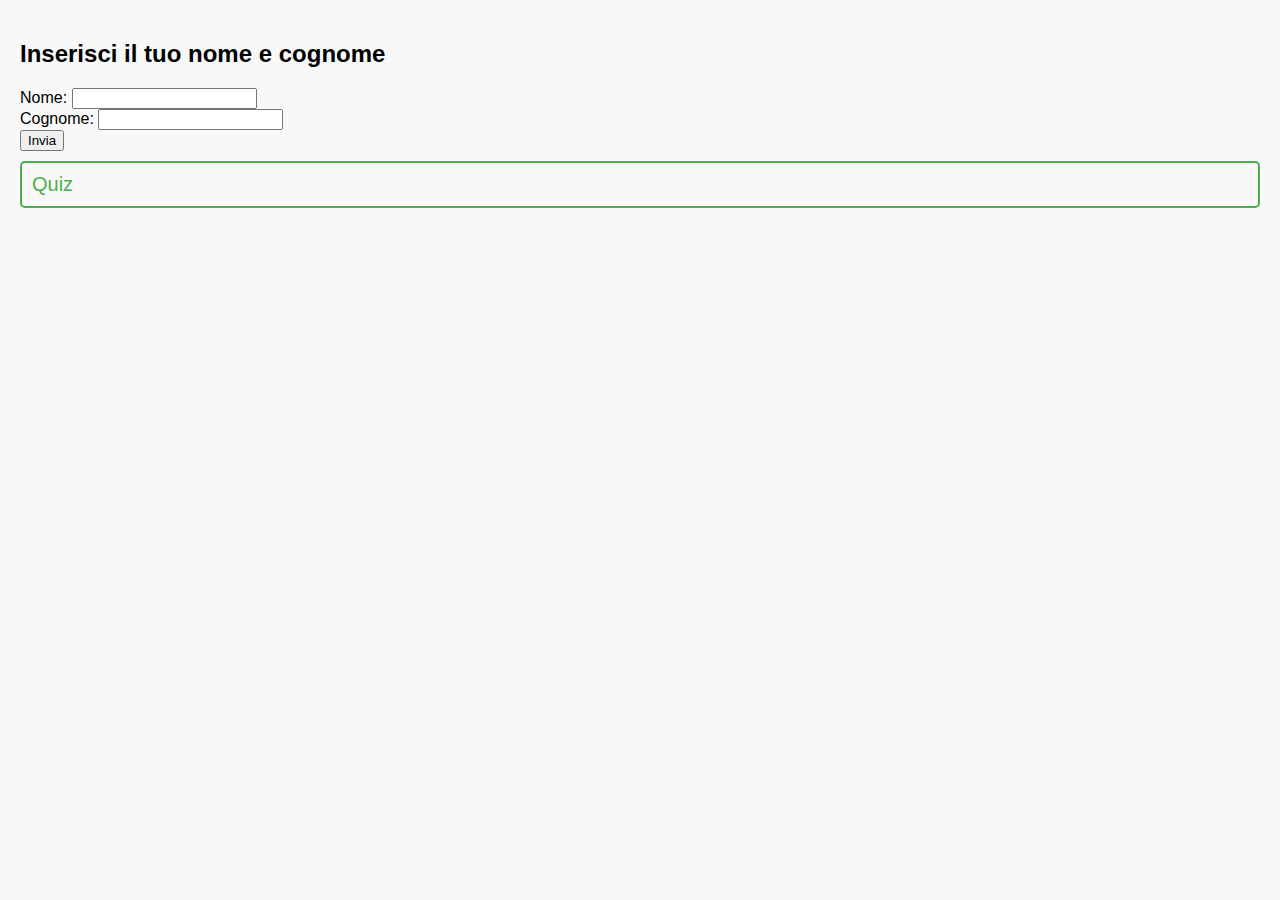
<file: index.html>
<!DOCTYPE html>
<html lang="it">
<head>
    <meta charset="UTF-8">
    <meta name="viewport" content="width=device-width, initial-scale=1.0">
    <title>Seleziona il Quiz</title>
    <style>
    body {
      font-family: Arial, sans-serif;
      padding: 20px;
    }
    #quiz {
      display: none; /* Nascondi il quiz fino a quando non è pronto */
    }
  </style>
    <script src="script.js" defer></script>
    <link rel="stylesheet" href="style.css">
</head>
<body>

<div id="user-input">
        <h2>Inserisci il tuo nome e cognome</h2>
        <form id="nameForm">
            <label for="firstName">Nome:</label>
            <input type="text" id="firstName" name="firstName" required><br>
            <label for="lastName">Cognome:</label>
            <input type="text" id="lastName" name="lastName" required><br>
            <input type="submit" value="Invia">
            <a href="index2.html" class="quiz-link">Quiz</a>
        </form>
    </div>
    
</body>
</html>
</file>
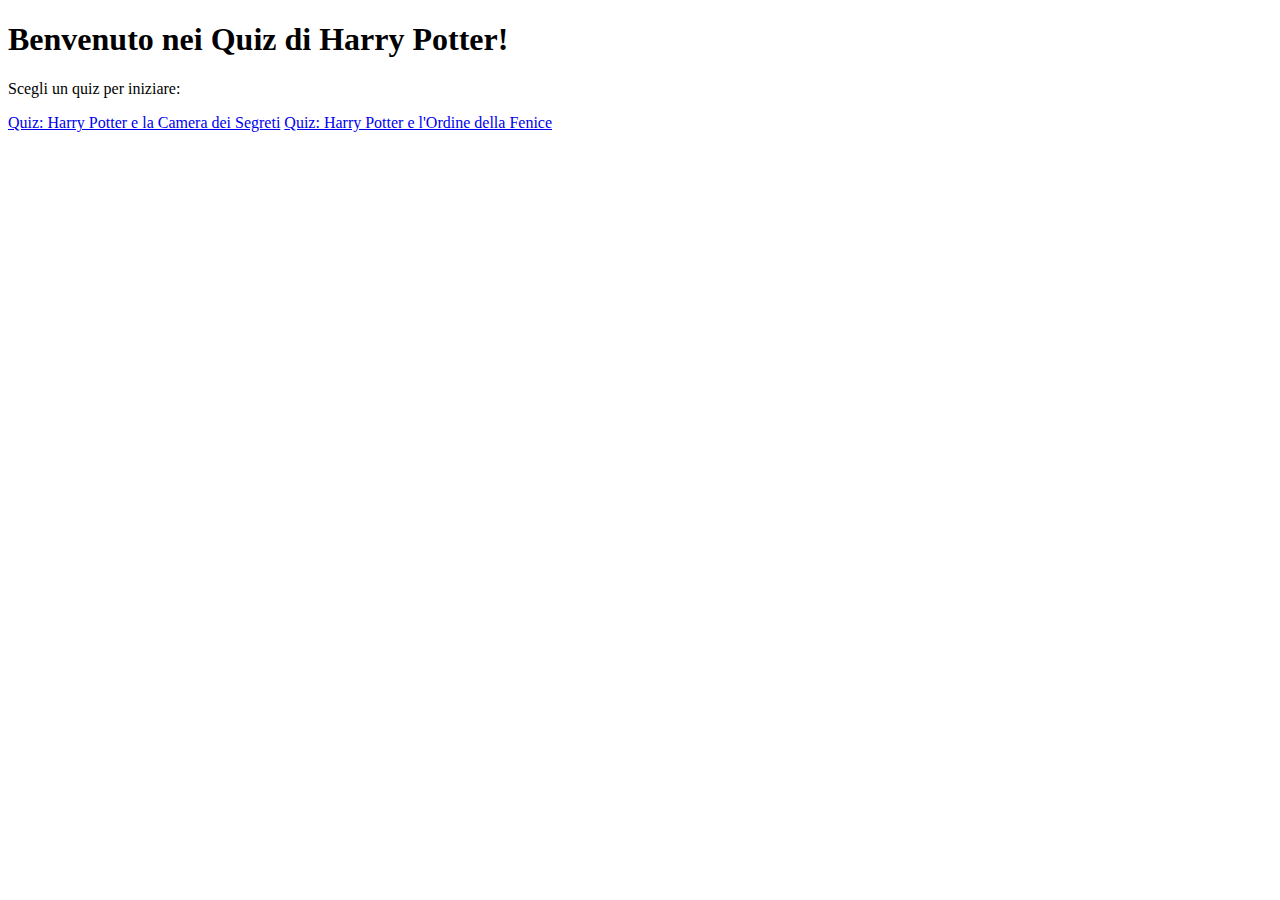
<file: index2.html>
<!DOCTYPE html>
<html lang="en">
<head>
    <meta charset="UTF-8">
    <meta name="viewport" content="width=device-width, initial-scale=1.0">
    <title>Trivial Pursuit HP</title>
</head>
<body>
    <div class="quiz-selection-container">
        <h1>Benvenuto nei Quiz di Harry Potter!</h1>
        <p>Scegli un quiz per iniziare:</p>
        <a href="secondo-film.html" class="quiz-link">Quiz: Harry Potter e la Camera dei Segreti</a>
        <!-- <a href="quinto-film.html" class="quiz-link">Quiz: Harry Potter e l'Ordine della Fenice</a> -->   
        <a href="quinto-film.html" class="quiz-link">Quiz: Harry Potter e l'Ordine della Fenice</a> 
    </div>

    <!-- Rest of your HTML content -->
</body>
</html>
</file>
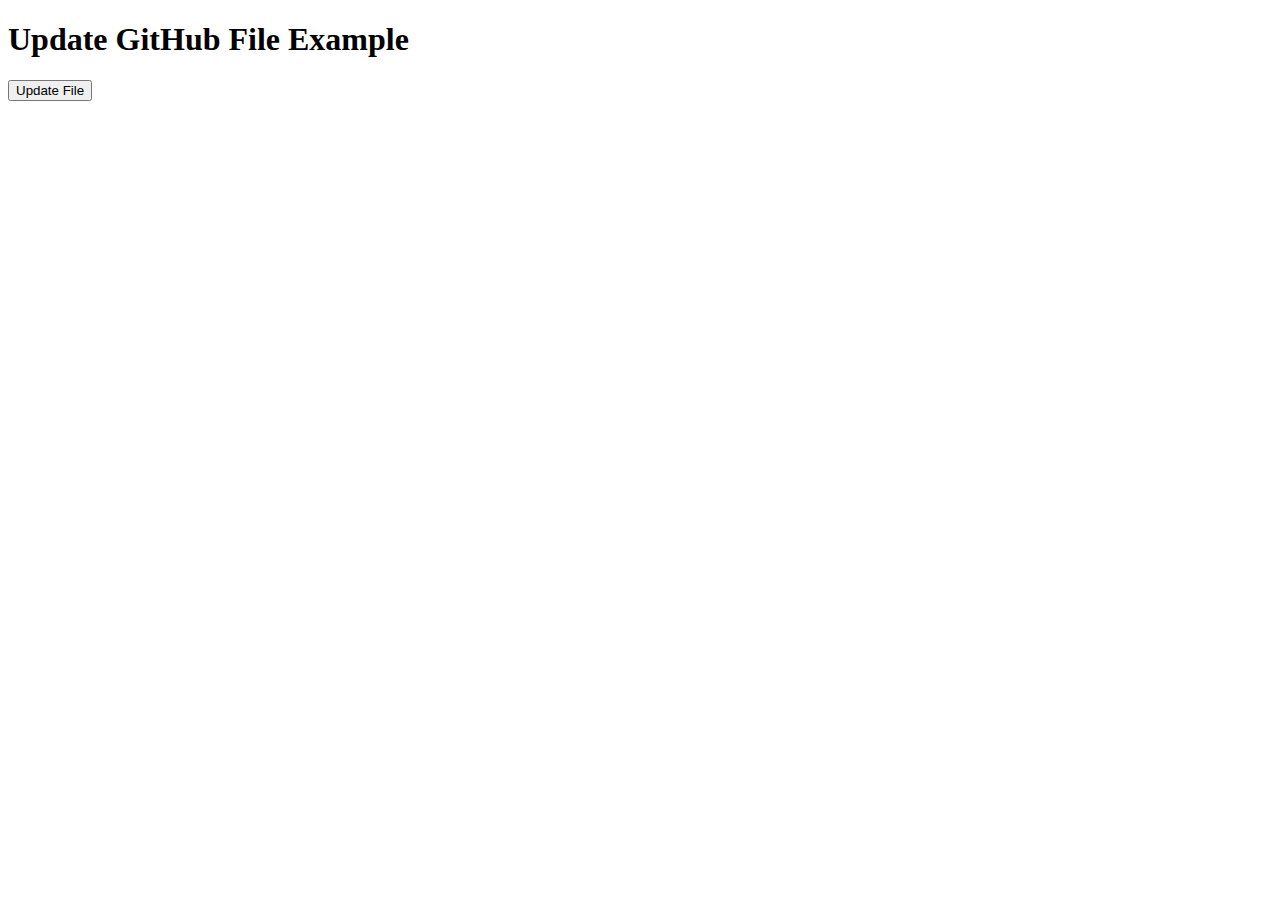
<file: index3.html>
<!DOCTYPE html>
<html lang="en">
<head>
    <meta charset="UTF-8">
    <meta name="viewport" content="width=device-width, initial-scale=1.0">
    <title>Update GitHub File</title>
</head>
<body>
    <h1>Update GitHub File Example</h1>
    <button id="updateButton">Update File</button>

    <script>
        // Impostazioni
        const repoOwner = 'Potasovvi';  // Cambia con il tuo username GitHub
        const repoName = 'Trivial-Pursuit-HP';  // Cambia con il nome del tuo repository
        const filePath = 'data.json';  // Percorso al file che vuoi aggiornare
        const token = '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';  // Il tuo token di accesso personale

        // Nuovi dati da inserire nel file JSON
        const newData = {
            name: "Andrea",
            surname: "Rovarotti",
            score: 95
        };

        // Funzione per ottenere l'ultimo SHA del file
        async function getFileSha() {
            const url = `https://api.github.com/repos/${repoOwner}/${repoName}/contents/${filePath}`;
            const headers = {
                'Authorization': `token ${token}`,
                'Accept': 'application/vnd.github.v3+json'
            };
            const response = await fetch(url, { headers });
            if (!response.ok) {
                throw new Error(`Errore nella richiesta SHA: ${response.statusText}`);
            }
            const responseData = await response.json();
            return responseData.sha;
        }

        // Funzione per aggiornare il file su GitHub
        async function updateFile(sha) {
            const url = `https://api.github.com/repos/${repoOwner}/${repoName}/contents/${filePath}`;
            const headers = {
                'Authorization': `token ${token}`,
                'Accept': 'application/vnd.github.v3+json'
            };
            const newContent = btoa(JSON.stringify(newData)); // Codifica il contenuto in base64
            const updateData = {
                message: "Aggiornamento dati JSON",
                committer: {
                    name: "Your Name",
                    email: "your_email@example.com"
                },
                content: newContent,
                sha: sha
            };
            const response = await fetch(url, {
                method: 'PUT',
                headers: headers,
                body: JSON.stringify(updateData)
            });
            if (response.ok) {
                console.log("File aggiornato con successo!");
            } else {
                console.error(`Errore nell'aggiornamento del file: ${response.status}`);
                console.error(await response.json());
            }
        }

        // Esecuzione al click del bottone
        document.getElementById('updateButton').addEventListener('click', () => {
            getFileSha().then(updateFile).catch(console.error);
        });
    </script>
    
</body>
</html>
</file>
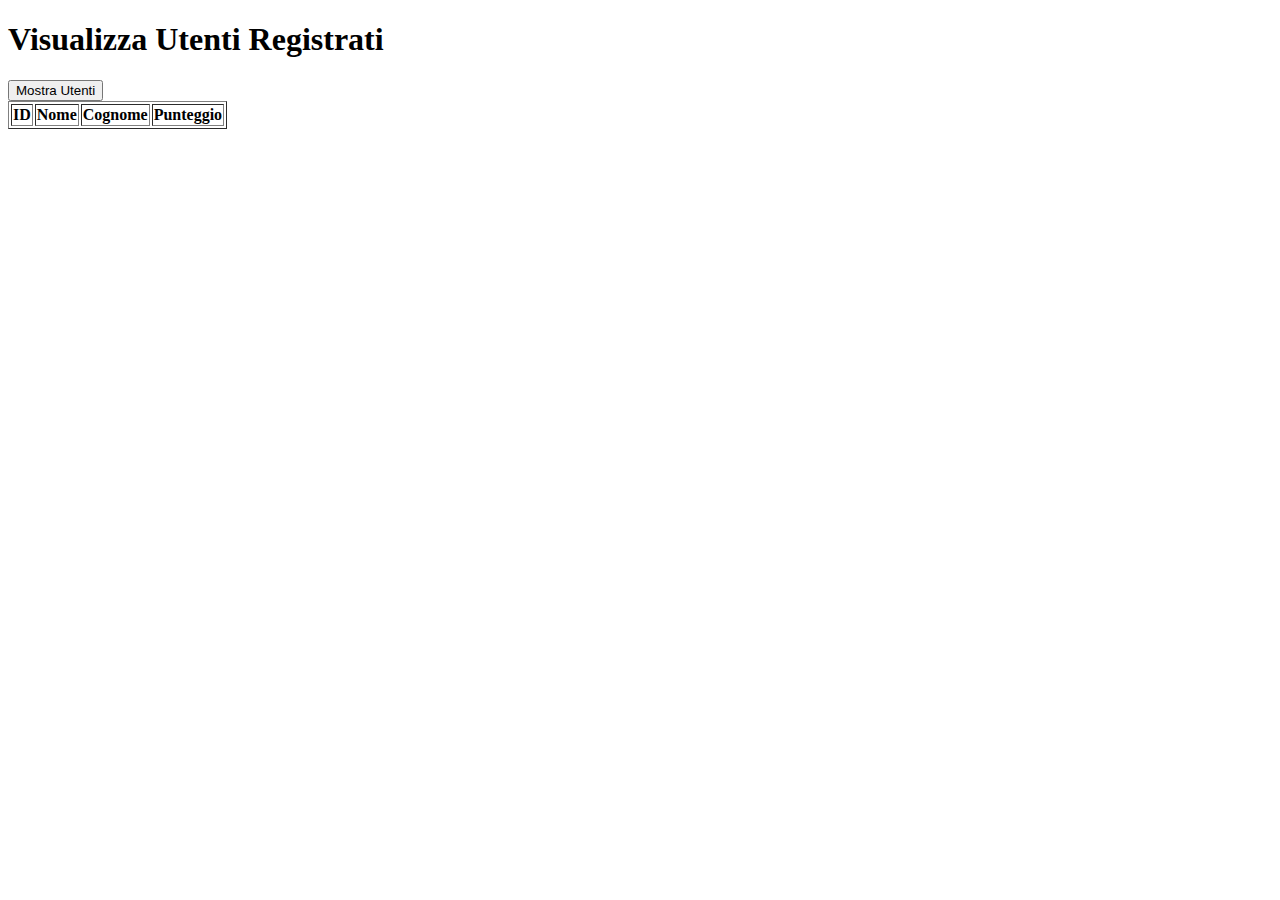
<file: index5.html>
<!DOCTYPE html>
<html lang="it">
<head>
    <meta charset="UTF-8">
    <meta name="viewport" content="width=device-width, initial-scale=1.0">
    <title>Visualizza Utenti</title>
    <script>
        document.addEventListener('DOMContentLoaded', (event) => {
            // Funzione per inizializzare il database IndexedDB
            function initDatabase() {
                return new Promise((resolve, reject) => {
                    let request = indexedDB.open('UserDatabase', 1);

                    request.onupgradeneeded = (event) => {
                        let db = event.target.result;
                        if (!db.objectStoreNames.contains('users')) {
                            let objectStore = db.createObjectStore('users', { keyPath: 'id', autoIncrement: true });
                            objectStore.createIndex('nome', 'nome', { unique: false });
                            objectStore.createIndex('cognome', 'cognome', { unique: false });
                        }
                    };

                    request.onsuccess = (event) => {
                        resolve(event.target.result);
                    };

                    request.onerror = (event) => {
                        reject(event.target.error);
                    };
                });
            }

            // Funzione per recuperare e mostrare tutti gli utenti nel database
            function getAllUsers(db) {
                return new Promise((resolve, reject) => {
                    let transaction = db.transaction(['users'], 'readonly');
                    let store = transaction.objectStore('users');
                    let request = store.getAll();

                    request.onsuccess = (event) => {
                        resolve(event.target.result);
                    };

                    request.onerror = (event) => {
                        reject(event.target.error);
                    };
                });
            }

            // Evento click per il pulsante Mostra Utenti
            document.getElementById('showUsersButton').addEventListener('click', async (event) => {
                event.preventDefault();

                let db = await initDatabase();
                let users = await getAllUsers(db);

                let table = document.getElementById('usersTable');
                table.innerHTML = '<tr><th>ID</th><th>Nome</th><th>Cognome</th><th>Punteggio</th></tr>';
                
                users.forEach(user => {
                    let row = table.insertRow();
                    row.insertCell(0).innerText = user.id;
                    row.insertCell(1).innerText = user.nome;
                    row.insertCell(2).innerText = user.cognome;
                    row.insertCell(3).innerText = user.punteggio;
                });
            });

            // Inizializzare il database e caricare i dati all'avvio della pagina
            (async () => {
                let db = await initDatabase();
                let users = await getAllUsers(db);

                let table = document.getElementById('usersTable');
                table.innerHTML = '<tr><th>ID</th><th>Nome</th><th>Cognome</th><th>Punteggio</th></tr>';
                
                users.forEach(user => {
                    let row = table.insertRow();
                    row.insertCell(0).innerText = user.id;
                    row.insertCell(1).innerText = user.nome;
                    row.insertCell(2).innerText = user.cognome;
                    row.insertCell(3).innerText = user.punteggio;
                });
            })();
        });
    </script>
</head>
<body>
    <h1>Visualizza Utenti Registrati</h1>
    <button id="showUsersButton">Mostra Utenti</button>
    <table id="usersTable" border="1">
        <tr>
            <th>ID</th>
            <th>Nome</th>
            <th>Cognome</th>
            <th>Punteggio</th>
        </tr>
    </table>
</body>
</html>
</file>
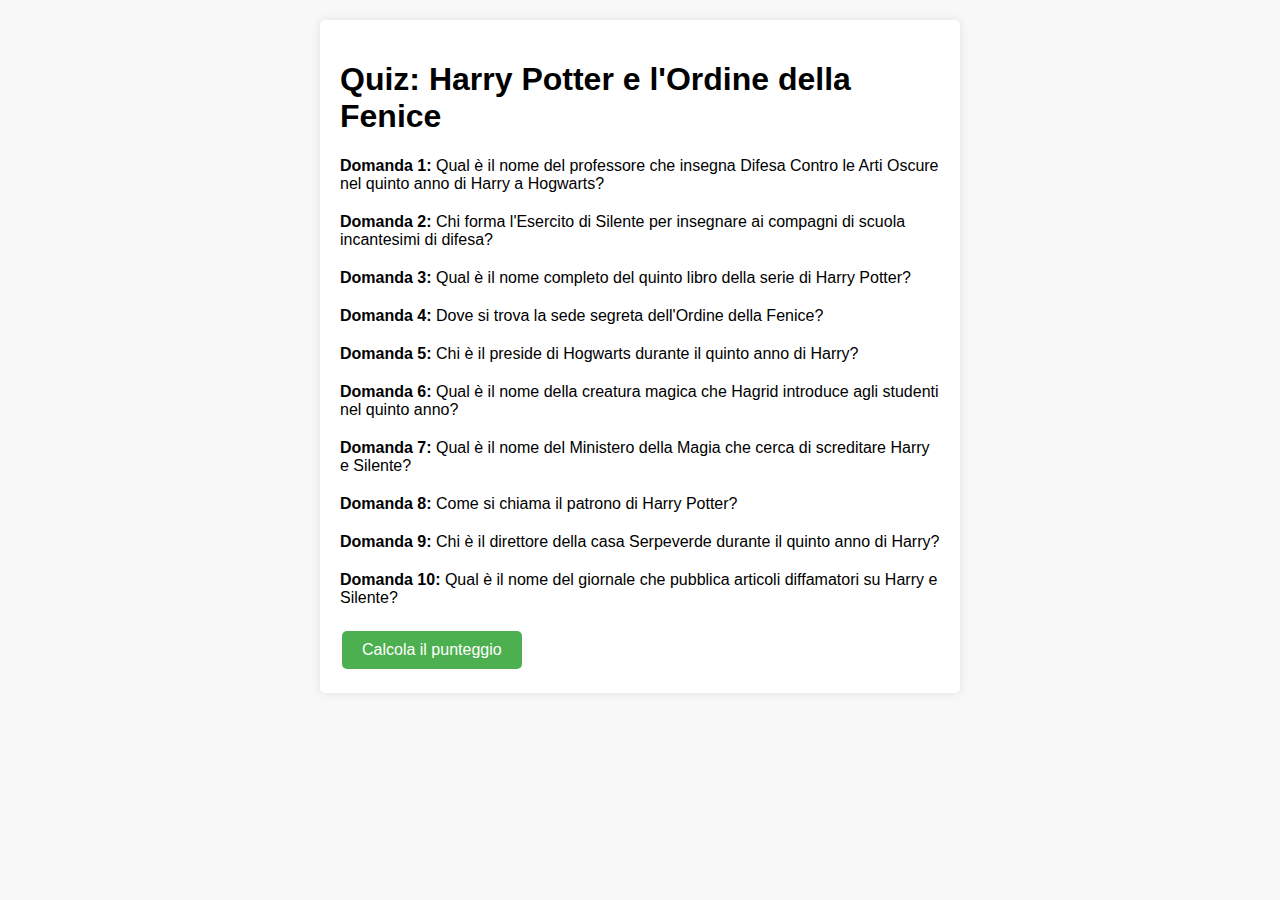
<file: quinto-film.html>
<!DOCTYPE html>
<html lang="it">
<head>
    <meta charset="UTF-8">
    <meta name="viewport" content="width=device-width, initial-scale=1.0">
    <title>Quiz: Harry Potter e l'Ordine della Fenice</title>
    <link rel="stylesheet" href="style.css">
</head>
<body>
    <div class="quiz-container">
        <h1>Quiz: Harry Potter e l'Ordine della Fenice</h1>
        <form id="quizForm">
            <!-- Inserisci qui le domande per il quinto film -->

<div class="question">
        <p><strong>Domanda 1:</strong> Qual è il nome del professore che insegna Difesa Contro le Arti Oscure nel quinto anno di Harry a Hogwarts?</p>
    </div>
    <div class="question">
        <p><strong>Domanda 2:</strong> Chi forma l'Esercito di Silente per insegnare ai compagni di scuola incantesimi di difesa?</p>
    </div>
    <div class="question">
        <p><strong>Domanda 3:</strong> Qual è il nome completo del quinto libro della serie di Harry Potter?</p>
    </div>
    <div class="question">
        <p><strong>Domanda 4:</strong> Dove si trova la sede segreta dell'Ordine della Fenice?</p>
    </div>
    <div class="question">
        <p><strong>Domanda 5:</strong> Chi è il preside di Hogwarts durante il quinto anno di Harry?</p>
    </div>
    <div class="question">
        <p><strong>Domanda 6:</strong> Qual è il nome della creatura magica che Hagrid introduce agli studenti nel quinto anno?</p>
    </div>
    <div class="question">
        <p><strong>Domanda 7:</strong> Qual è il nome del Ministero della Magia che cerca di screditare Harry e Silente?</p>
    </div>
    <div class="question">
        <p><strong>Domanda 8:</strong> Come si chiama il patrono di Harry Potter?</p>
    </div>
    <div class="question">
        <p><strong>Domanda 9:</strong> Chi è il direttore della casa Serpeverde durante il quinto anno di Harry?</p>
    </div>
    <div class="question">
        <p><strong>Domanda 10:</strong> Qual è il nome del giornale che pubblica articoli diffamatori su Harry e Silente?</p>
    </div>


            <!-- Copia e incolla il codice per le domande del quinto film qui -->
            <!-- ... -->
            <button type="button" onclick="calculateScore()">Calcola il punteggio</button>
        </form>
        <div id="result"></div>
    </div>
    <script src="script.js"></script>
</body>
</html>
</file>
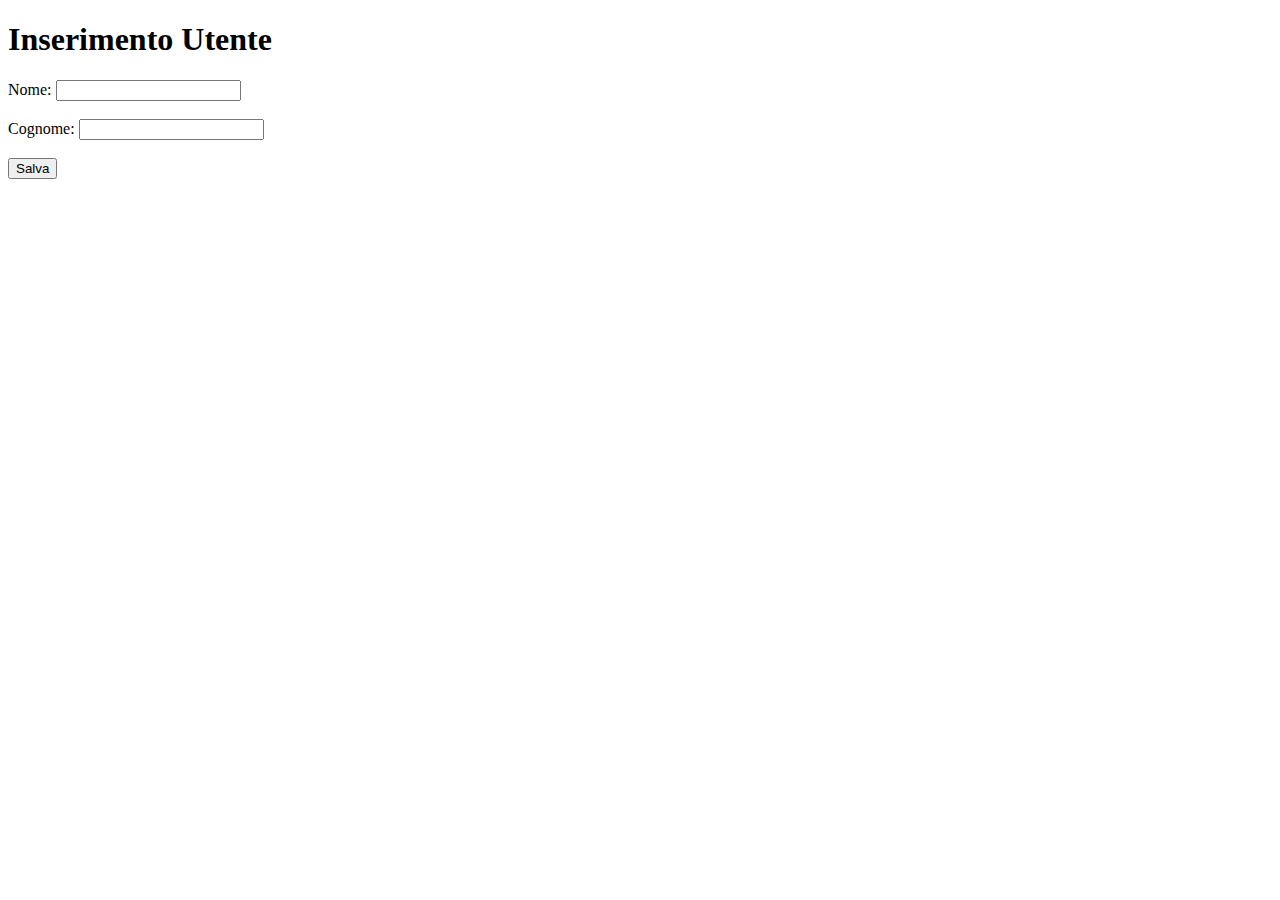
<file: quiz.html>
<!DOCTYPE html>
<html lang="it">
<head>
    <meta charset="UTF-8">
    <meta name="viewport" content="width=device-width, initial-scale=1.0">
    <title>Inserimento Utente</title>
    <script>
        document.addEventListener('DOMContentLoaded', (event) => {
            function initDatabase() {
                return new Promise((resolve, reject) => {
                    let request = indexedDB.open('UserDatabase', 1);

                    request.onupgradeneeded = (event) => {
                        let db = event.target.result;
                        if (!db.objectStoreNames.contains('users')) {
                            let objectStore = db.createObjectStore('users', { keyPath: 'id', autoIncrement: true });
                            objectStore.createIndex('nome', 'nome', { unique: false });
                            objectStore.createIndex('cognome', 'cognome', { unique: false });
                        }
                    };

                    request.onsuccess = (event) => {
                        resolve(event.target.result);
                    };

                    request.onerror = (event) => {
                        reject(event.target.error);
                    };
                });
            }

            function userExists(db, nome, cognome) {
                return new Promise((resolve, reject) => {
                    let transaction = db.transaction(['users'], 'readonly');
                    let store = transaction.objectStore('users');
                    let index = store.index('nome');
                    let request = index.openCursor();

                    request.onsuccess = (event) => {
                        let cursor = event.target.result;
                        if (cursor) {
                            if (cursor.value.nome === nome && cursor.value.cognome === cognome) {
                                resolve(cursor.value.id);
                            } else {
                                cursor.continue();
                            }
                        } else {
                            resolve(false);
                        }
                    };

                    request.onerror = (event) => {
                        reject(event.target.error);
                    };
                });
            }

            function saveUser(db, nome, cognome) {
                return new Promise((resolve, reject) => {
                    let transaction = db.transaction(['users'], 'readwrite');
                    let store = transaction.objectStore('users');
                    let user = { nome: nome, cognome: cognome, punteggio: 0 };
                    let request = store.add(user);

                    request.onsuccess = (event) => {
                        resolve(event.target.result);
                    };

                    request.onerror = (event) => {
                        reject(event.target.error);
                    };
                });
            }

            document.getElementById('saveButton').addEventListener('click', async (event) => {
                event.preventDefault();
                let nome = document.getElementById('nome').value;
                let cognome = document.getElementById('cognome').value;

                let db = await initDatabase();
                let userId = await userExists(db, nome, cognome);

                if (!userId) {
                    userId = await saveUser(db, nome, cognome);
                }

                localStorage.setItem('userId', userId);
                window.location.href = 'quiz.html';
            });
        });
    </script>
</head>
<body>
    <h1>Inserimento Utente</h1>
    <form id="registrationForm">
        <label for="nome">Nome:</label>
        <input type="text" id="nome" name="nome" required><br><br>
        <label for="cognome">Cognome:</label>
        <input type="text" id="cognome" name="cognome" required><br><br>
        <button id="saveButton">Salva</button>
    </form>
</body>
</html>
</file>
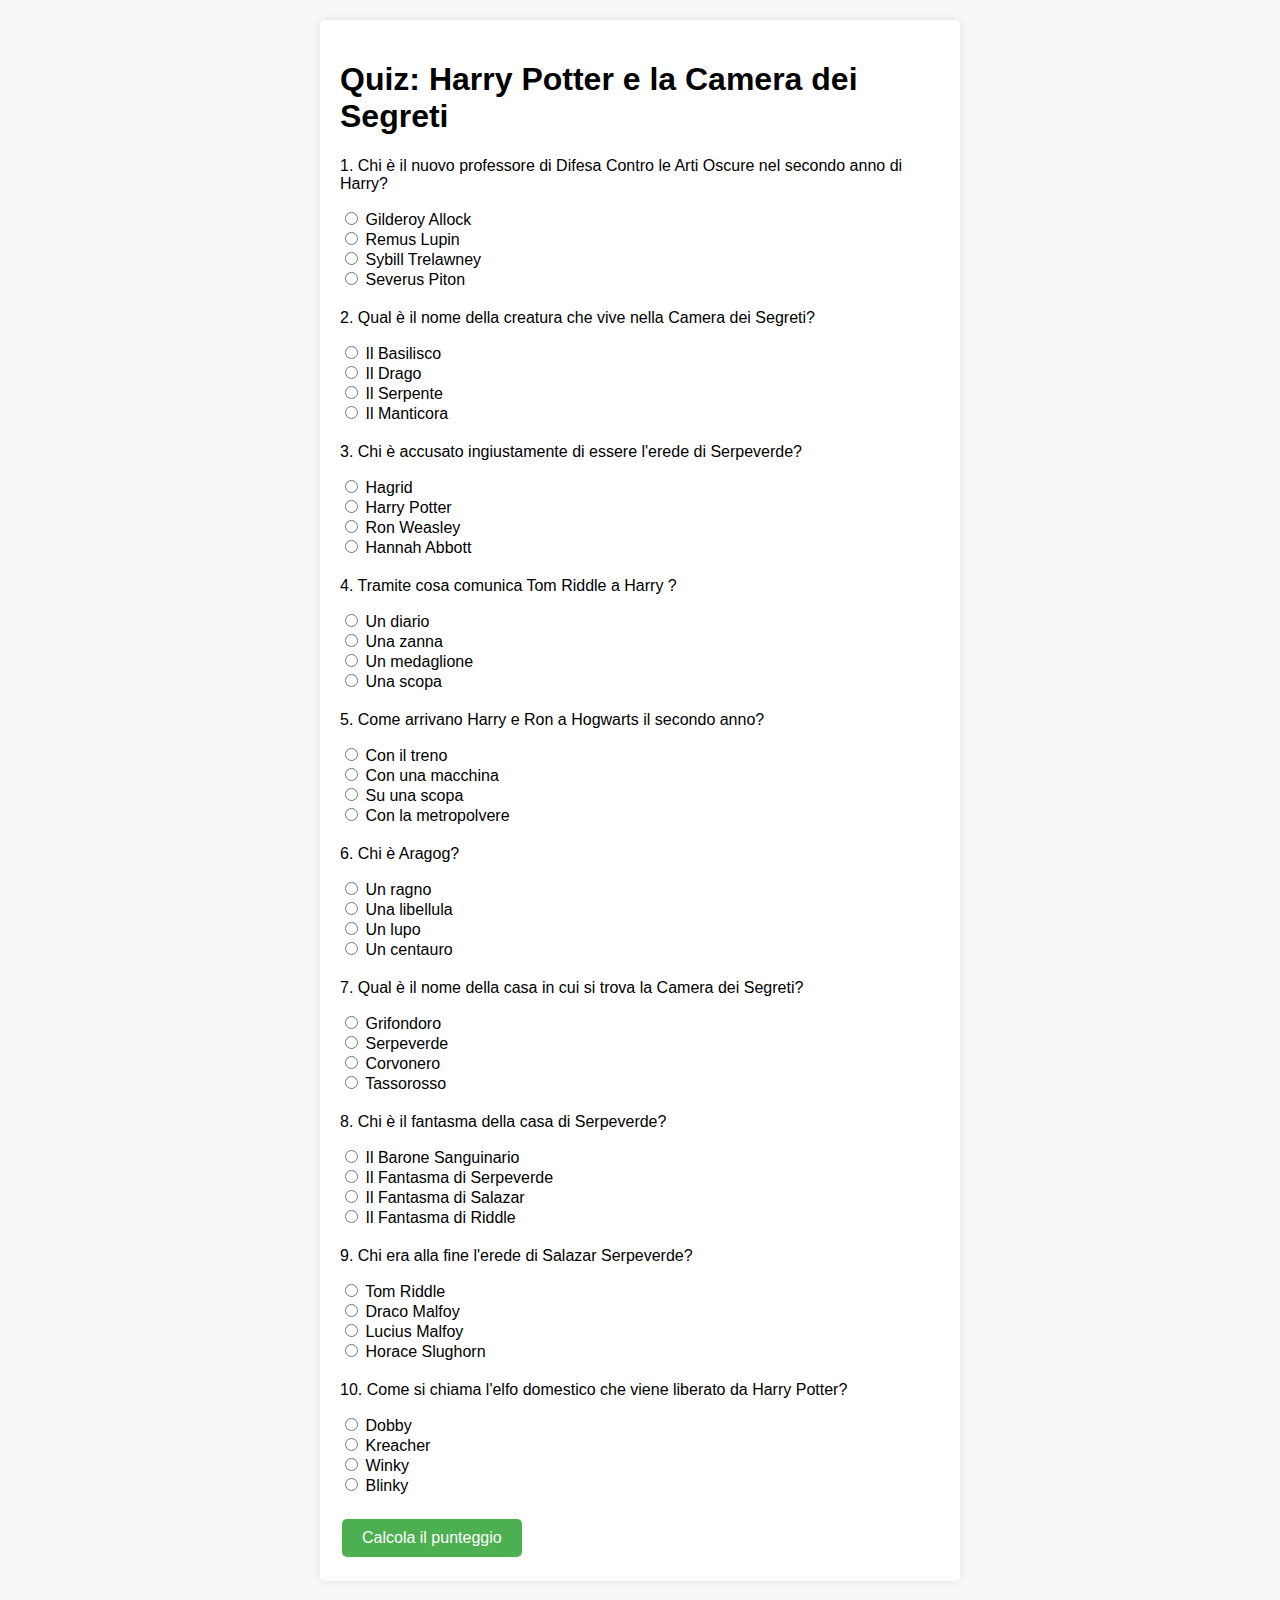
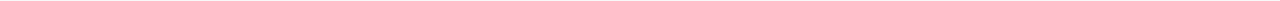
<file: secondo-film.html>
<!DOCTYPE html>
<html lang="it">
<head>
    <meta charset="UTF-8">
    <meta name="viewport" content="width=device-width, initial-scale=1.0">
    <title>Quiz: Harry Potter e la Camera dei Segreti</title>
    <link rel="stylesheet" href="style.css">
</head>
<body>
    <div class="quiz-container">
        <h1>Quiz: Harry Potter e la Camera dei Segreti</h1>
        <form id="quizForm">
            <div class="question">
                <p>1. Chi è il nuovo professore di Difesa Contro le Arti Oscure nel secondo anno di Harry?</p>
                <input type="radio" id="q1a" name="q1" value="a">
                <label for="q1a">Gilderoy Allock</label><br>
                <input type="radio" id="q1b" name="q1" value="b">
                <label for="q1b">Remus Lupin</label><br>
                <input type="radio" id="q1c" name="q1" value="c">
                <label for="q1c">Sybill Trelawney</label><br>
                <input type="radio" id="q1d" name="q1" value="d">
                <label for="q1d">Severus Piton</label>
            </div>

            <div class="question">
                <p>2. Qual è il nome della creatura che vive nella Camera dei Segreti?</p>
                <input type="radio" id="q2a" name="q2" value="a">
                <label for="q2a">Il Basilisco</label><br>
                <input type="radio" id="q2b" name="q2" value="b">
                <label for="q2b">Il Drago</label><br>
                <input type="radio" id="q2c" name="q2" value="c">
                <label for="q2c">Il Serpente</label><br>
                <input type="radio" id="q2d" name="q2" value="d">
                <label for="q2d">Il Manticora</label>
            </div>

            <div class="question">
                <p>3. Chi è accusato ingiustamente di essere l'erede di Serpeverde?</p>
                <input type="radio" id="q3a" name="q3" value="a">
                <label for="q3a">Hagrid</label><br>
                <input type="radio" id="q3b" name="q3" value="b">
                <label for="q3b">Harry Potter</label><br>
                <input type="radio" id="q3c" name="q3" value="c">
                <label for="q3c">Ron Weasley</label><br>
                <input type="radio" id="q3d" name="q3" value="d">
                <label for="q3d">Hannah Abbott</label>
            </div>

            <div class="question">
                <p>4. Tramite cosa comunica Tom Riddle a Harry ?</p>
                <input type="radio" id="q4a" name="q4" value="a">
                <label for="q4a">Un diario</label><br>
                <input type="radio" id="q4b" name="q4" value="b">
                <label for="q4b">Una zanna</label><br>
                <input type="radio" id="q4c" name="q4" value="c">
                <label for="q4c">Un medaglione</label><br>
                <input type="radio" id="q4d" name="q4" value="d">
                <label for="q4d">Una scopa</label>
            </div>

            <div class="question">
                <p>5. Come arrivano Harry e Ron a Hogwarts il secondo anno?</p>
                <input type="radio" id="q5a" name="q5" value="a">
                <label for="q5a">Con il treno</label><br>
                <input type="radio" id="q5b" name="q5" value="b">
                <label for="q5b">Con una macchina</label><br>
                <input type="radio" id="q5c" name="q5" value="c">
                <label for="q5c">Su una scopa</label><br>
                <input type="radio" id="q5d" name="q5" value="d">
                <label for="q5d">Con la metropolvere</label>
            </div>

            <div class="question">
                <p>6. Chi è Aragog?</p>
                <input type="radio" id="q6a" name="q6" value="a">
                <label for="q6a">Un ragno</label><br>
                <input type="radio" id="q6b" name="q6" value="b">
                <label for="q6b">Una libellula</label><br>
                <input type="radio" id="q6c" name="q6" value="c">
                <label for="q6c">Un lupo</label><br>
                <input type="radio" id="q6d" name="q6" value="d">
                <label for="q6d">Un centauro</label>
            </div>

            <div class="question">
                <p>7. Qual è il nome della casa in cui si trova la Camera dei Segreti?</p>
                <input type="radio" id="q7a" name="q7" value="a">
                <label for="q7a">Grifondoro</label><br>
                <input type="radio" id="q7b" name="q7" value="b">
                <label for="q7b">Serpeverde</label><br>
                <input type="radio" id="q7c" name="q7" value="c">
                <label for="q7c">Corvonero</label><br>
                <input type="radio" id="q7d" name="q7" value="d">
                <label for="q7d">Tassorosso</label>
            </div>

            <div class="question">
                <p>8. Chi è il fantasma della casa di Serpeverde?</p>
                <input type="radio" id="q8a" name="q8" value="a">
                <label for="q8a">Il Barone Sanguinario</label><br>
                <input type="radio" id="q8b" name="q8" value="b">
                <label for="q8b">Il Fantasma di Serpeverde</label><br>
                <input type="radio" id="q8c" name="q8" value="c">
                <label for="q8c">Il Fantasma di Salazar</label><br>
                <input type="radio" id="q8d" name="q8" value="d">
                <label for="q8d">Il Fantasma di Riddle</label>
            </div>

            <div class="question">
                <p>9. Chi era alla fine l'erede di Salazar Serpeverde?</p>
                <input type="radio" id="q9a" name="q9" value="a">
                <label for="q9a">Tom Riddle</label><br>
                <input type="radio" id="q9b" name="q9" value="b">
                <label for="q9b">Draco Malfoy</label><br>
                <input type="radio" id="q9c" name="q9" value="c">
                <label for="q9c">Lucius Malfoy</label><br>
                <input type="radio" id="q9d" name="q9" value="d">
                <label for="q9d">Horace Slughorn</label>
            </div>

            <div class="question">
                <p>10. Come si chiama l'elfo domestico che viene liberato da Harry Potter?</p>
                <input type="radio" id="q10a" name="q10" value="a">
                <label for="q10a">Dobby</label><br>
                <input type="radio" id="q10b" name="q10" value="b">
                <label for="q10b">Kreacher</label><br>
                <input type="radio" id="q10c" name="q10" value="c">
                <label for="q10c">Winky</label><br>
                <input type="radio" id="q10d" name="q10" value="d">
                <label for="q10d">Blinky</label>
            </div>

            <button type="button" onclick="calculateScore()">Calcola il punteggio</button>
        </form>
        <div id="result"></div>
    </div>
    <script src="script2.js"></script>
</body>
</html>
</file>
<file: style.css>
body {
    font-family: Arial, sans-serif;
    background-color: #f8f8f8;
    margin: 0;
    padding: 20px;
}
.quiz-selection-container {
    background-color: #fff;
    padding: 20px;
    border-radius: 5px;
    box-shadow: 0 0 10px rgba(0, 0, 0, 0.1);
    max-width: 600px;
    margin: 0 auto;
    text-align: center;
}
.quiz-link {
    display: block;
    margin: 10px 0;
    text-decoration: none;
    color: #4CAF50;
    font-size: 20px;
    border: 2px solid #4CAF50;
    border-radius: 5px;
    padding: 10px;
}
.quiz-link:hover {
    background-color: #4CAF50;
    color: white;
}
.quiz-container {
    background-color: #fff;
    padding: 20px;
    border-radius: 5px;
    box-shadow: 0 0 10px rgba(0, 0, 0, 0.1);
    max-width: 600px;
    margin: 0 auto;
}
.question {
    margin-bottom: 20px;
}
button {
    background-color: #4CAF50;
    color: white;
    border: none;
    padding: 10px 20px;
    text-align: center;
    display: inline-block;
    font-size: 16px;
    margin: 4px 2px;
    cursor: pointer;
    border-radius: 5px;
}
</file>
